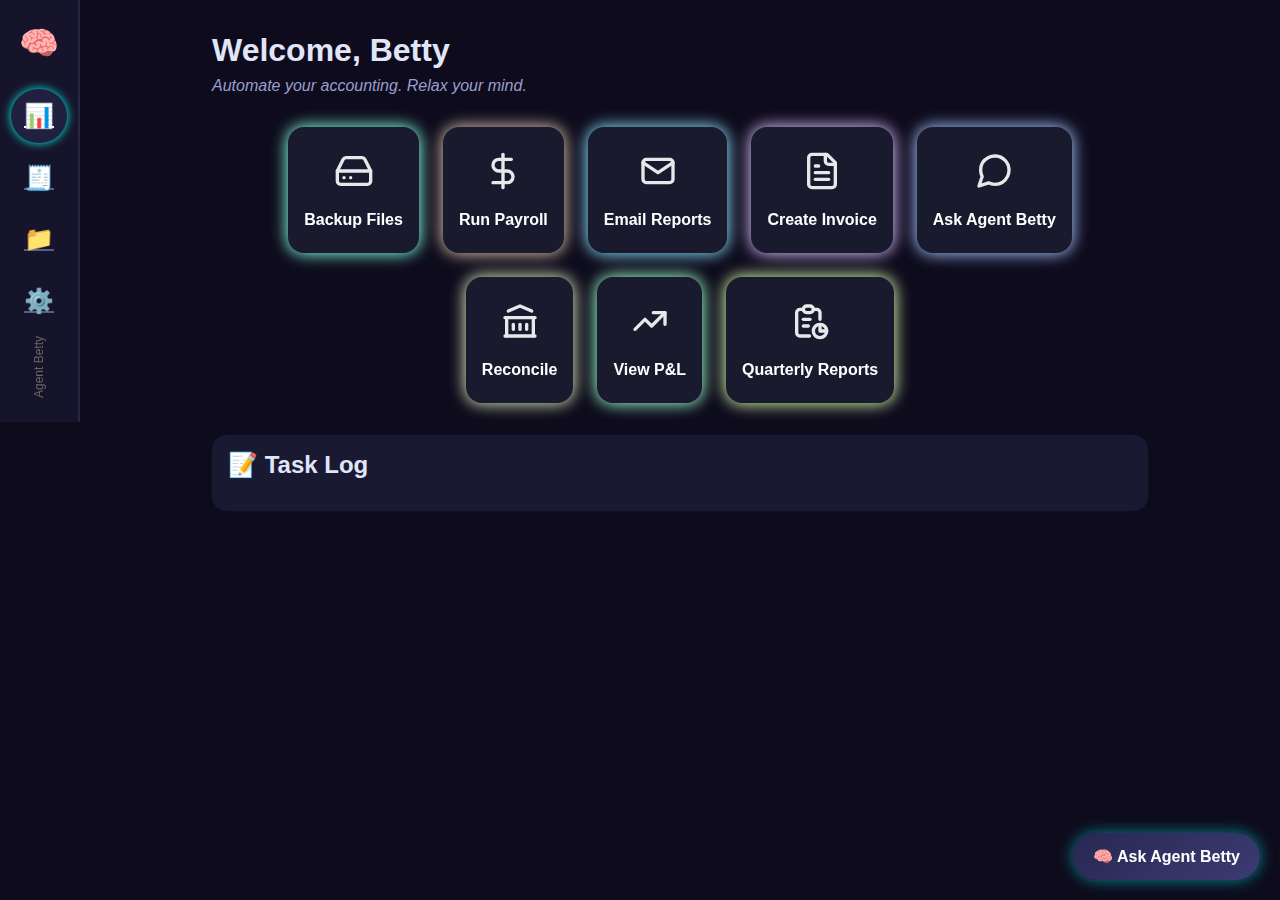
<file: index.html>
<!DOCTYPE html>
<html lang="en">

<head>
  <meta charset="UTF-8" />
  <meta name="viewport" content="width=device-width, initial-scale=1.0" />
  <title>Agent Betty Dashboard</title>
  <link rel="stylesheet" href="style.css" />
</head>

<body>
  <div class="app-container">
    <!-- Sidebar Container -->
    <div id="sidebar-container"></div>

    <!-- Main Dashboard -->
    <main class="dashboard">
      <h1>Welcome, Betty</h1>
      <p class="tagline">Automate your accounting. Relax your mind.</p>

      <!-- Task Buttons Container -->
      <div id="task-buttons" class="card-grid"></div>

      <!-- Task Log -->
      <div class="log-section">
        <h2>📝 Task Log</h2>
        <ul id="log"></ul>
      </div>
    </main>
  </div>

  <!-- Modal for Payroll -->
  <div id="payrollModal" class="modal hidden">
    <div class="modal-content">
      <h2>Run Payroll</h2>
      <input type="text" id="employeeName" placeholder="Employee Name" />
      <input type="number" id="hoursWorked" placeholder="Hours Worked" />
      <select id="frequency">
        <option value="Weekly">Weekly</option>
        <option value="Biweekly">Biweekly</option>
      </select>
      <div class="modal-buttons">
        <button onclick="submitPayroll()">Submit</button>
        <button onclick="closePayrollModal()">Cancel</button>
      </div>
    </div>
  </div> <!-- ✅ closes payroll modal -->

  <!-- Script -->
  <script src="script.js"></script>

  <!-- Floating AI Assistant Bubble -->
  <div class="ai-bubble" onclick="alert('Hi, I’m Agent Betty! What can I help you automate today?')">
    🧠 Ask Agent Betty
  </div>

  <!-- Approval Modal -->
  <div id="approvalModal" class="modal hidden">
    <div class="modal-content">
      <h2>Finalize Payroll</h2>
      <p>All steps complete. Would you like to approve this payroll?</p>
      <div class="modal-buttons">
        <button class="back-button" onclick="goBackFromApproval()">
          <img src="assets/square-rounded-arrow-left.svg" alt="Back" class="icon-back" />
          Go Back
        </button>
        <button onclick="approvePayroll()">✅ Approve</button>
        <button onclick="approveAndPrint()">🖨️ Approve & Print</button>
      </div>
    </div>
  </div>


</body>

</html>
</file>
<file: style.css>
/* Reset and Base */
* {
  margin: 0;
  padding: 0;
  box-sizing: border-box;
}

body {
  font-family: 'Segoe UI', sans-serif;
  background: #0d0b1c;
  color: #e0e6f7;
  min-height: 100vh;
  overflow-x: hidden;
}

h1 {
  font-size: 2rem;
  margin-bottom: 0.25em;
}

p.tagline {
  color: #999ecf;
  margin-bottom: 1.5em;
  font-style: italic;
}

/* Layout Container */
.app-container {
  display: flex;
}

/* Sidebar */
.sidebar {
  width: 80px;
  background: #16142a;
  display: flex;
  flex-direction: column;
  align-items: center;
  padding: 1.5em 0;
  border-right: 2px solid #292545;
}

.sidebar h2 {
  color: #6affcc;
  font-size: 2rem;
  margin-bottom: 1.2rem;
}

.sidebar nav a {
  display: block;
  color: #555f87;
  font-size: 1.5rem;
  padding: 0.8rem;
  margin: 0.5rem 0;
  border-radius: 50%;
  transition: 0.2s;
}

.sidebar nav a:hover,
.sidebar nav a.active {
  background: #202040;
  color: #fff;
  box-shadow: 0 0 10px #00ffe7;
}

.sidebar-label {
  margin-top: auto;
  color: #666;
  font-size: 0.75rem;
  writing-mode: vertical-lr;
  transform: rotate(180deg);
}

/* Main Dashboard Area */
.dashboard {
  flex-grow: 1;
  padding: 2em;
  max-width: 1000px;
  margin: 0 auto;
}

/* Card Grid */
.card-grid {
  display: flex;
  flex-wrap: wrap;
  justify-content: center;
  gap: 1.5rem;
  margin-top: 2rem;
  padding: 0 1rem;
}

.card {
  background-color: #1a1a2e;
  border-radius: 16px;
  padding: 1.5rem 1rem;
  text-align: center;
  box-shadow: 0 0 15px rgba(0, 255, 200, 0.2);
  transition: transform 0.3s ease, box-shadow 0.3s ease;
  cursor: pointer;
}

.card:hover {
  transform: scale(1.05);
  box-shadow: 0 0 25px rgba(0, 255, 200, 0.5);
}

.card img {
  width: 40px;
  height: 40px;
  margin-bottom: 0.5rem;
}

.card h3 {
  font-size: 1rem;
  color: #ffffff;
  margin-top: 0.5rem;
}

/* Task Log */
.log-section {
  margin-top: 2em;
  background: #1a1932;
  padding: 1em;
  border-radius: 15px;
  box-shadow: 0 0 5px rgba(0, 255, 255, 0.05);
}

#log {
  list-style: none;
  margin-top: 1em;
  max-height: 200px;
  overflow-y: auto;
}

#log li {
  margin: 0.4em 0;
  border-left: 4px solid #00ffe7;
  padding-left: 10px;
  color: #ccddff;
}

/* Modal */
.modal {
  position: fixed;
  inset: 0;
  background: rgba(0, 0, 0, 0.6);
  display: flex;
  justify-content: center;
  align-items: center;
  z-index: 1000;
}

.modal.hidden {
  display: none;
}

.modal-content {
  background: #202040;
  padding: 2em;
  border-radius: 15px;
  width: 300px;
  box-shadow: 0 0 15px #00ffe7;
}

.modal-content input,
.modal-content select {
  width: 100%;
  padding: 0.7em;
  border: none;
  border-radius: 8px;
  margin-bottom: 1em;
  background: #292959;
  color: #fff;
  box-shadow: 0 0 8px #a5d8ff;
  transition: box-shadow 0.3s ease, transform 0.2s ease;
}

.modal-content input:focus,
.modal-content select:focus {
  outline: none;
  box-shadow: 0 0 12px #88fff0, 0 0 8px #00ffe7;
  transform: scale(1.03);
}

.modal-buttons {
  display: flex;
  justify-content: space-between;
}

.modal-buttons button {
  background: #00ffe7;
  border: none;
  padding: 0.6em 1em;
  border-radius: 8px;
  color: #111;
  font-weight: bold;
  cursor: pointer;
  transition: 0.2s;
}

.modal-buttons button:hover {
  background: #88fff0;
}

.icon-glow {
  width: 50px;
  transition: 0.3s ease;
}

.icon-glow:hover {
  transform: scale(1.1);
}

/* Neon Pastel Glow Colors */
.mint {
  filter: drop-shadow(0 0 8px #9effe6);
}

.coral {
  filter: drop-shadow(0 0 8px #ffb4a2);
}

.sky {
  filter: drop-shadow(0 0 8px #a5d8ff);
}

.cyan {
  box-shadow: 0 0 10px #00ffffaa;
}

.pink {
  filter: drop-shadow(0 0 8px #fcb1ff);
}

.lilac {
  filter: drop-shadow(0 0 8px #c1b5ff);
}

.peach {
  filter: drop-shadow(0 0 8px #ffe0b2);
}

.green {
  filter: drop-shadow(0 0 8px #baffc9);
}

.lemon {
  filter: drop-shadow(0 0 8px #fff7a3);
}

/* 🧠 AI Assistant Bubble */
.ai-bubble {
  position: fixed;
  bottom: 20px;
  right: 20px;
  background: linear-gradient(145deg, #282853, #3b3b72);
  color: #fff;
  border-radius: 50px;
  padding: 14px 20px;
  font-weight: bold;
  box-shadow: 0 0 15px rgba(0, 255, 255, 0.5);
  cursor: pointer;
  transition: all 0.3s ease;
  z-index: 999;
}

.ai-bubble:hover {
  transform: scale(1.05);
  box-shadow: 0 0 25px #00ffe7;
}

.card img {
  width: 50px;
  filter: invert(1); /* turns black icons white */
  opacity: 0.9;
}

.card:hover img {
  transform: scale(1.1);
  transition: 0.2s;
}

/* Modal Buttons with Pastel Glow Colors */
.modal-buttons button:first-child {
  background: #baffc9;
  box-shadow: 0 0 10px #baffc9;
}

.modal-buttons button:first-child:hover {
  background: #d1ffe0;
  box-shadow: 0 0 15px #baffc9;
}

.modal-buttons button:last-child {
  background: #fcb1ff;
  box-shadow: 0 0 10px #fcb1ff;
}

.modal-buttons button:last-child:hover {
  background: #ffd9ff;
  box-shadow: 0 0 15px #fcb1ff;
}

.back-button {
  background: transparent;
  color: #ccc;
  border: 2px solid #555;
  border-radius: 8px;
  padding: 0.6em 1em;
  display: flex;
  align-items: center;
  gap: 8px;
  cursor: pointer;
  transition: 0.3s ease;
}

.back-button:hover {
  background: #2c2c4f;
  border-color: #88fff0;
  color: #fff;
  box-shadow: 0 0 12px #88fff0;
}

.icon-back {
  width: 20px;
  height: 20px;
  filter: drop-shadow(0 0 5px #88fff0);
}

.demo-button-container {
  text-align: center;
  margin: 20px 0;
}

.demo-button {
  padding: 0.75rem 1.5rem;
  background: #00ffcc;
  color: #000;
  font-weight: bold;
  border: none;
  border-radius: 8px;
  text-decoration: none;
  box-shadow: 0 0 10px #00ffcc;
  transition: all 0.3s ease-in-out;
}

.demo-button:hover {
  box-shadow: 0 0 20px #00ffcc, 0 0 40px #00ffcc;
  transform: scale(1.05);
}

/* Splash screen fade-in animation */
.fade-in {
  animation: fadeIn ease-in 1s;
  -webkit-animation: fadeIn ease-in 1s;
  -moz-animation: fadeIn ease-in 1s;
  -o-animation: fadeIn ease-in 1s;
  -ms-animation: fadeIn ease-in 1s;
}

@keyframes fadeIn {
  0% { opacity: 0; transform: translateY(20px); }
  100% { opacity: 1; transform: translateY(0); }
}

.hidden {
  display: none;
}

/* Loading Screen */
#loading-screen {
  position: fixed;
  top: 0;
  left: 0;
  width: 100%;
  height: 100%;
  background: #0e0e0e;
  display: flex;
  flex-direction: column;
  justify-content: center;
  align-items: center;
  z-index: 9999;
  color: #fff;
}

.loader {
  border: 6px solid #2c2c2c;
  border-top: 6px solid #00ffcc;
  border-radius: 50%;
  width: 50px;
  height: 50px;
  animation: spin 1s linear infinite;
  margin-bottom: 20px;
}

@keyframes spin {
  to { transform: rotate(360deg); }
}

.loading-text {
  font-family: monospace;
  font-size: 1rem;
  letter-spacing: 1px;
}
</file>
